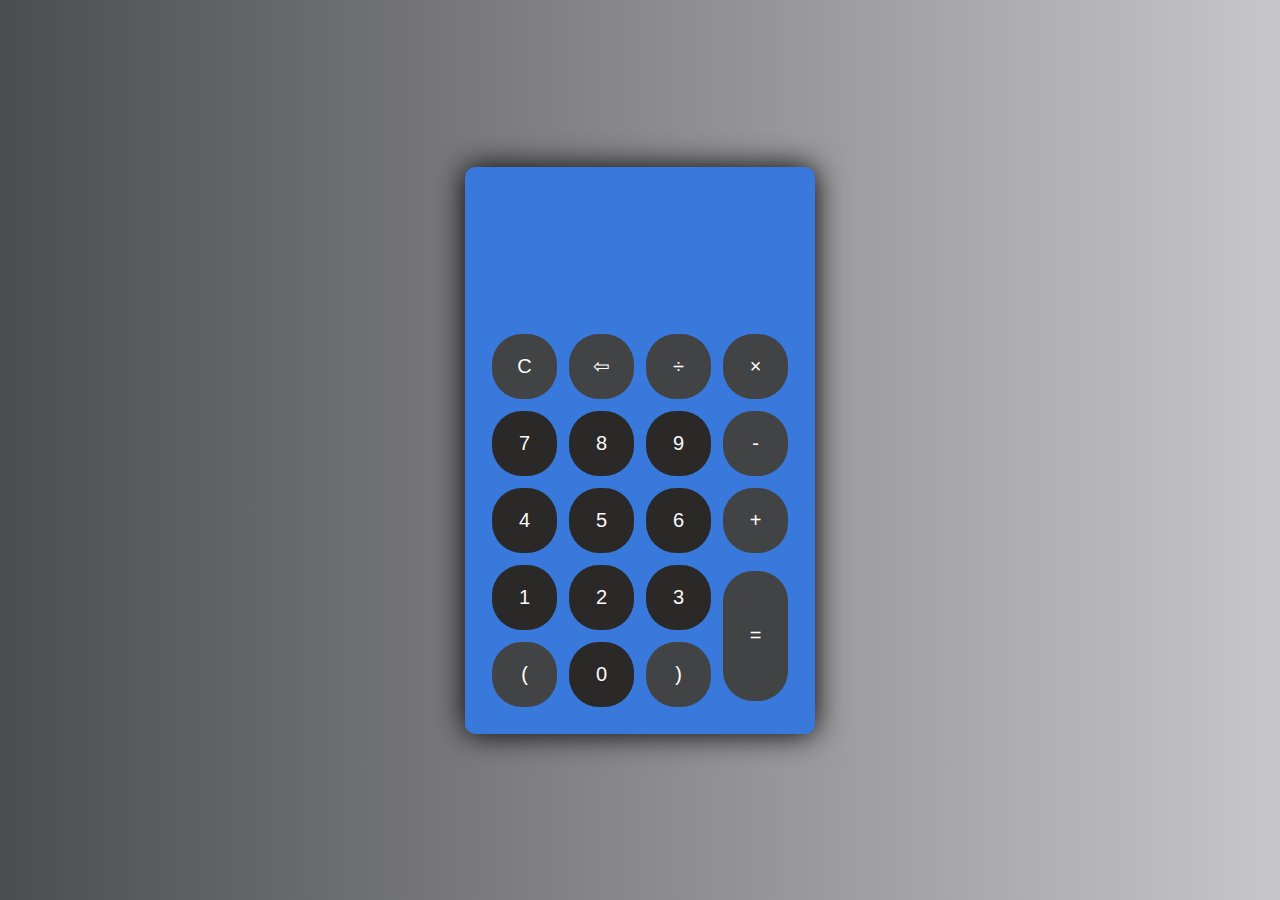
<file: calculator/index.html>
<!DOCTYPE html>
<html lang="en">
<head>
    <meta charset="UTF-8">
    <meta http-equiv="X-UA-Compatible" content="IE=edge">
    <meta name="viewport" content="width=device-width, initial-scale=1.0">
    <link rel="stylesheet" href="style.css">
    <title>Calculator</title>
</head>
<body>
    <div class="container">
        <div class="calculator dark">
            <div class="display-screen">
                <div id="display"></div>
            </div>
            <div class="buttons">
                <table>
                    <tr>
                        <td><button class="btn-operator" id="clear">C</button></td>
                        <td><button class="btn-operator" id="backspace">⇦</button></td>
                        <td><button class="btn-operator" id="/">&divide</button></td>
                        <td><button class="btn-operator" id="*">&times</button></td>
                    </tr>
                    <tr>
                        <td><button class="btn-number" id="7">7</button></td>
                        <td><button class="btn-number" id="8">8</button></td>
                        <td><button class="btn-number" id="9">9</button></td>
                        <td><button class="btn-operator" id="-">-</button></td>
                    </tr>
                    <tr>
                        <td><button class="btn-number" id="4">4</button></td>
                        <td><button class="btn-number" id="5">5</button></td>
                        <td><button class="btn-number" id="6">6</button></td>
                        <td><button class="btn-operator" id="+">+</button></td>
                    </tr>
                    <tr>
                        <td><button class="btn-number" id="1">1</button></td>
                        <td><button class="btn-number" id="2">2</button></td>
                        <td><button class="btn-number" id="3">3</button></td>
                        <td rowspan="2"><button class="btn-operator" id="equal">=</button></td>
                    </tr>
                    <tr>
                        <td><button class="btn-operator" id="(">(</button></td>
                        <td><button class="btn-number" id="0">0</button></td>
                        <td><button class="btn-operator" id=")">)</button></td>
                    </tr>
                </table>
            </div>
        </div>
    </div>
    <script src="main.js"></script>
</body>
</html>
</file>
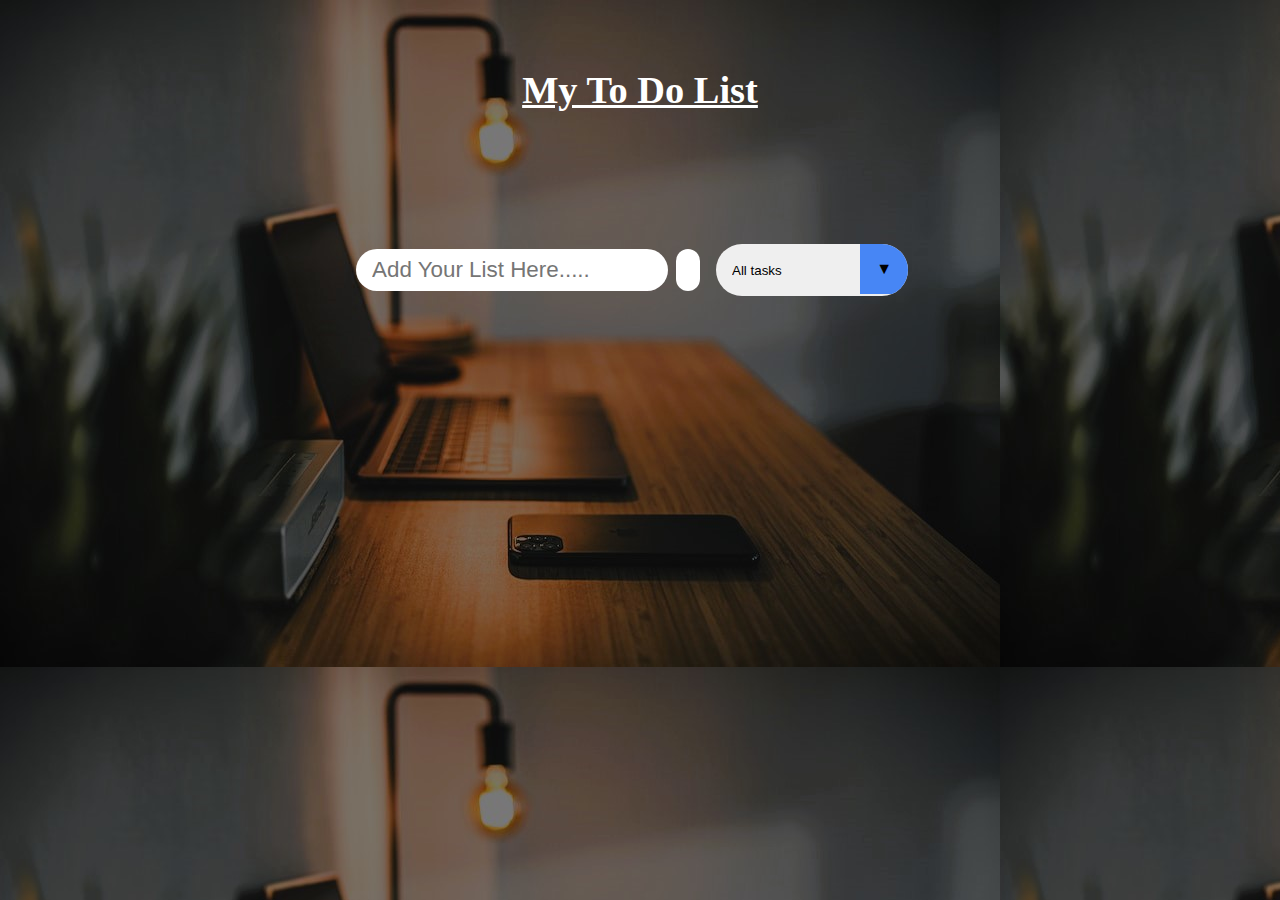
<file: Todo-List-App/index.html>
<!DOCTYPE html>
<html lang="en">
<head>
    <meta charset="UTF-8">
    <meta http-equiv="X-UA-Compatible" content="IE=edge">
    <meta name="viewport" content="width=device-width, initial-scale=1.0">
    <title>To Do List Web App</title>
    <!-- Google Fonts -->
    <link rel="preconnect" href="https://fonts.googleapis.com">
    <!-- Font Awesome cdn css -->
    <link rel="stylesheet" href="https://cdnjs.cloudflare.com/ajax/libs/font-awesome/5.15.3/css/all.min.css" integrity="sha512-iBBXm8fW90+nuLcSKlbmrPcLa0OT92xO1BIsZ+ywDWZCvqsWgccV3gFoRBv0z+8dLJgyAHIhR35VZc2oM/gI1w==" crossorigin="anonymous" referrerpolicy="no-referrer" />
    <link rel="stylesheet" href="./styles.css">
</head>
    <body> 
    <header>
        <h1><u>My To Do List</u></h1>
    </header> 
    <form action="">
        <input type="text" placeholder="Add Your List Here....." class="todo-input">
        <button class="todo-button" type="submit">
            <i class="fas fa-plus-circle fa-lg"></i>
        </button>
        <div class="select">
            <select name="todos" class="filter-todo">
                <option value="all">All tasks</option>
                <option value="completed">Completed tasks</option>
                <option value="incomplete">Incomplete tasks</option>
            </select>
        </div>
    </form>

    <div class="todo-container">
        <ul class="todo-list"></ul>
    </div>

    <script src="./script.js"></script>
    
</body>
</html>
</file>
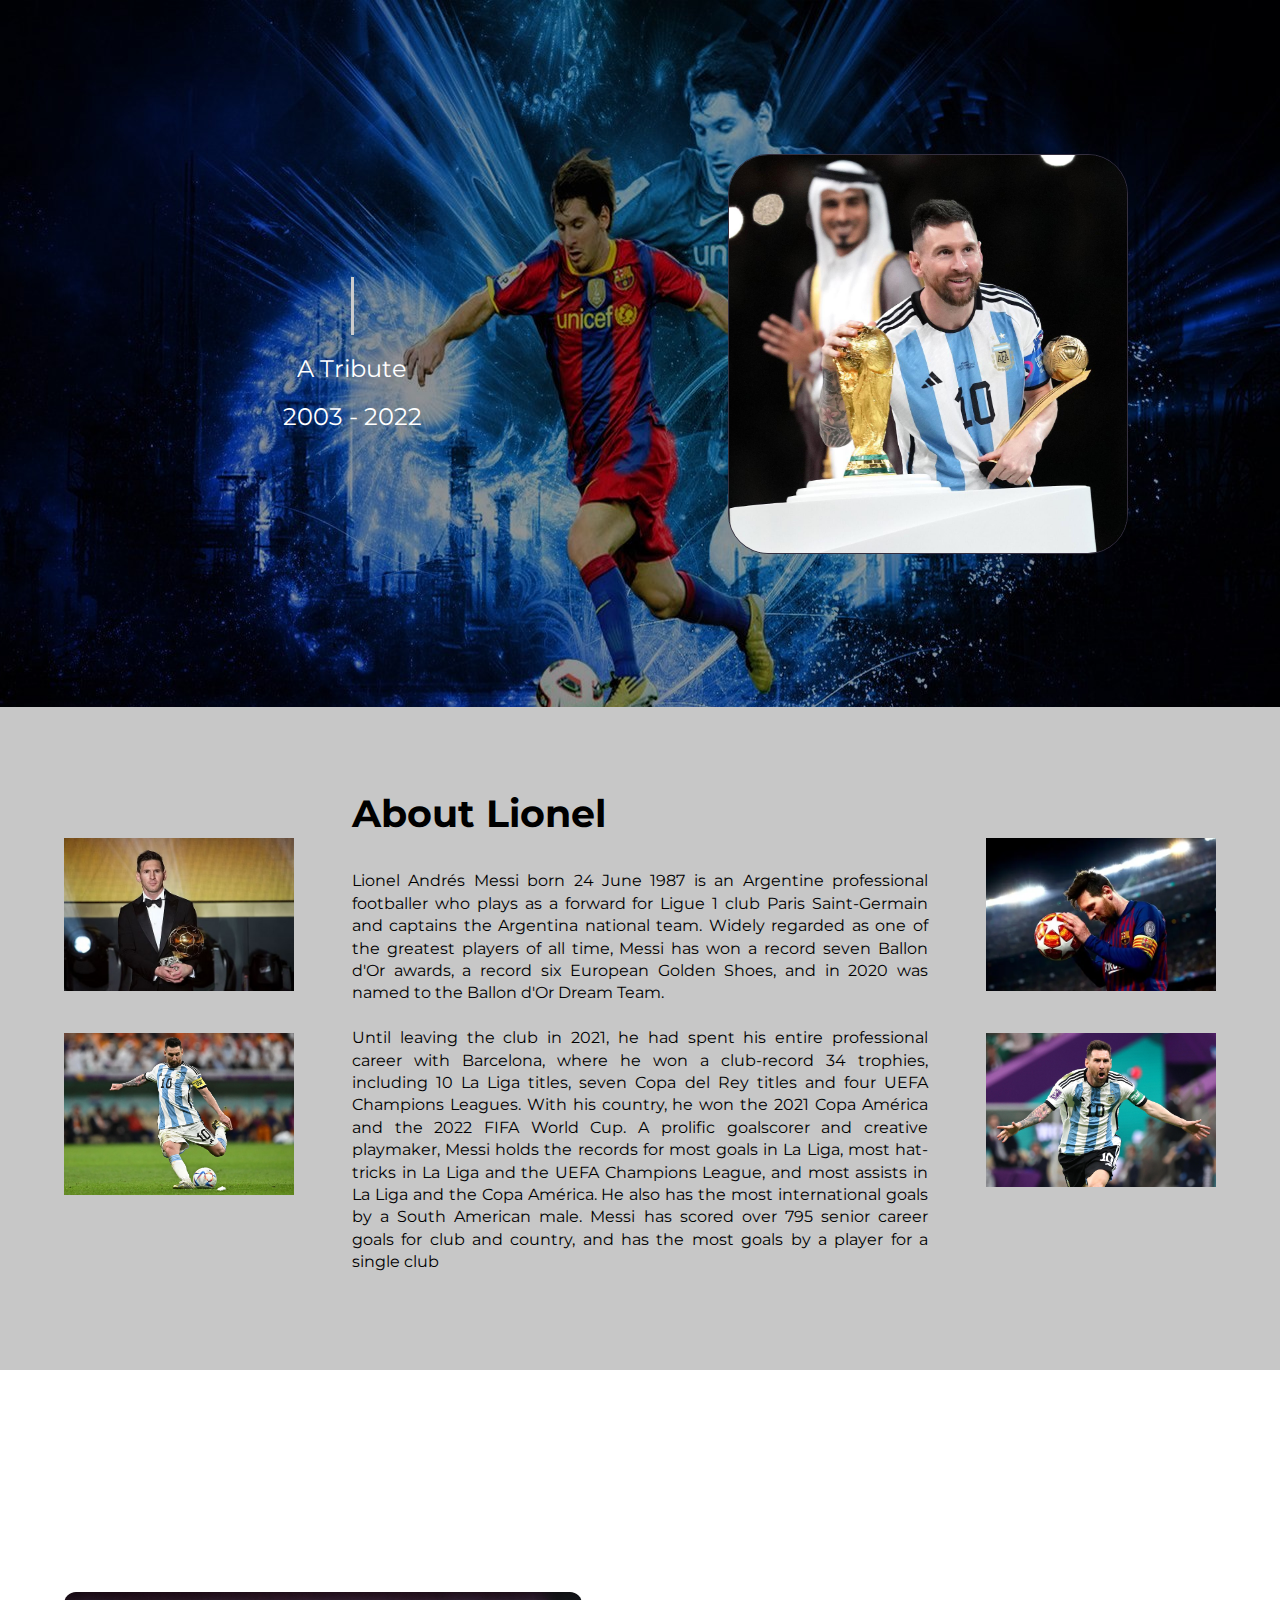
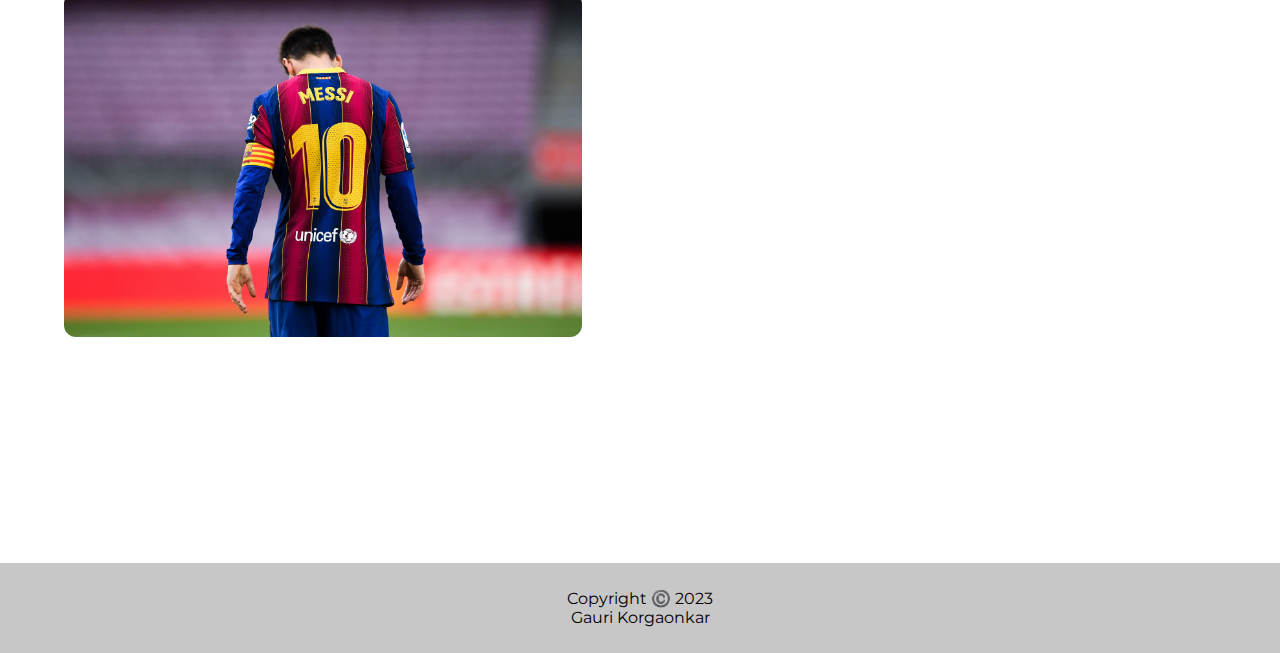
<file: tributepage-2-2/index.html>
<!DOCTYPE html>
<html lang="en">

<head>
    <meta charset="UTF-8">
    <meta http-equiv="X-UA-Compatible" content="IE=edge">
    <meta name="viewport" content="width=device-width, initial-scale=1.0">
    <title>Lionel Messi - A Tribute</title>
    <link rel="stylesheet" href="style.css">
</head>

<body>
    <!-- landing -->
    <div class="container1">
        <div class="containerland">
            <div class="left">
                <div class="container0">
                    <div class="container">
                        <p><span class="typed-text"></span><span class="cursor">&nbsp;</span></p>
                    </div>
                </div><br>
                <p class="byline">A Tribute</p><br>
                <p class="byline">2003 - 2022</p>
            </div>
            <div class="right">
                <img src="msd1.jpg" width="400" height="400" class="msd1">
            </div>
        </div>
        <!-- About -->
        <div class="container2">
            <div class="picsrow1">
                <img src="msd2.avif" class="row1" alt="" srcset=""><br>
                <img src="msd5.webp" class="row2" alt="" srcset="">
            </div>
            <div class="textparas">
                <p class="abthead"><strong>About Lionel</strong></p><br><br>
                <p class="para1">Lionel Andrés Messi born 24 June 1987 is an Argentine professional footballer who plays as a forward for Ligue 1 club Paris Saint-Germain and captains the Argentina national team. 
                    Widely regarded as one of the greatest players of all time, Messi has won a record seven Ballon d'Or awards, a record six European Golden Shoes, and in 2020 was named to the Ballon d'Or Dream Team. 
                    </p><br>

                <p class="para2">Until leaving the club in 2021, he had spent his entire professional career with Barcelona, where he won a club-record 34 trophies, including 10 La Liga titles, seven Copa del Rey titles and four UEFA Champions Leagues. 
                    With his country, he won the 2021 Copa América and the 2022 FIFA World Cup. A prolific goalscorer and creative playmaker, Messi holds the records for most goals in La Liga, most hat-tricks in La Liga and the UEFA Champions League, and most assists in La Liga and the Copa América.
                    He also has the most international goals by a South American male. Messi has scored over 795 senior career goals for club and country, and has the most goals by a player for a single club</p>
            </div>
            <div class="picsrow2">
                <img src="msd3.webp" class="row1" alt="" srcset=""><br>
                <img src="msd4.jpg" class="row2" alt="" srcset="">
            </div>
        </div>
        <!-- gallery -->
        <div class="containergall">
        <div class="left2"><div class="slideshow-container">

            <div class="mySlides fade">
              <img src="msd6.jpeg">
            </div>
            
            <div class="mySlides fade">
              <img src="msd7.jpg">
            </div>
            
            <div class="mySlides fade">
              <img src="msd8.jpg">
            </div>
            <div class="mySlides fade">
              <img src="msd9.avif">
            </div>
            <div class="mySlides fade">
              <img src="msd10.webp">
            </div>
            <br>
            
            <div style="text-align:center">
              <span class="dot"></span> 
              <span class="dot"></span> 
              <span class="dot"></span> 
              <span class="dot"></span> 
              <span class="dot"></span> 
            </div>
            
            
            </div>
        </div>
        <div class="right2">
            <h2>Career Highlights</h2><br>
            <ul type="square">
                <li>Most FIFA World Player of the Year/FIFA Ballon d'Or/Best FIFA Men's Player Awards: 7 (2009–2012, 2015, 2019, 2022)</li>
                <li>Most official goals for a single club: 672, for Barcelona</li>
                <li>Most recorded assists for a single club: 268, for Barcelona</li>
                <li>Most goals in Finals: 34, Most Assists in Finals: 15</li>
                <li>Only player to have won more than one FIFA World Cup Golden Ball: 2014 and 2022</li>
                <li>Only player to score 40+ goals in 12 consecutive seasons</li>
                <li>Youngest player to play for Argentina in a FIFA World Cup: aged 18 years and 357 days in 2006</li>
                <li>Most Man of the Match awards won in FIFA World Cup matches: 11 (1 in 2010, 4 in 2014, 1 in 2018, 5 in 2022)</li>
                <li>Most Man of the Match awards won in a single FIFA World Cup: 5, in 2022 (2020)</li>
            </ul>
        </div>
        </div>
        <!-- footer  -->
        <footer>
            <span>Copyright ©️ 2023 <br> Gauri Korgaonkar</span>
        </footer>
        <script src="main.js"></script>
</body>

</html>
</file>
<file: calculator/style.css>
* {
    padding: 0;
    margin: 0;
    box-sizing: border-box;
    outline: 0;
    transition: all 0.5s ease;
} 
       body {
    font-family:'digital-clock-font'    
    }
a {
    text-decoration: none;
    color: #ffffff;
}
body {
    background-image: linear-gradient(to left, rgb(199, 198, 202), rgb(76, 77, 80));
}
.container {
    height: 100vh;
    width: 100vw;
    display: grid;
    place-items: center;
}
.calculator {
    position: relative;
    height: auto;
    width: auto;
    padding: 20px;
    border-radius: 10px;
    box-shadow: 0 0 30px rgb(0, 0, 0);
}
#display {
    margin: 0 10px;
    height: 120px;
    width: auto;
    max-width: 270px;
    display: flex;
    align-items: flex-end;
    justify-content: flex-end;
    font-size: 35px;
    margin-bottom: 20px;
    overflow-x: scroll;
}
#display::-webkit-scrollbar {
    display: block;
    height: 3px;
}
button {
    height: 65px;
    width: 65px;
    border: 0;
    border-radius: 30px;
    margin: 5px;
    font-size: 20px;
    cursor: pointer;
    transition: all 200ms ease;
}
button:hover {
    transform: scale(1.1);
}
button#equal {
    height: 130px;
}
.calculator {
    background-color: #3879db;
}
.calculator #display {
    color: #f8fafb;
}
.calculator button#clear {
    background-color:#424345;
    color: #f8fafb;
}
.calculator button.btn-number {
    background-color: #2b2828;
    color: #fbfaf8;
}
.calculator button.btn-operator {
    background-color: #424345;
    color: #ffffff;
}
.calculator button.btn-equal {
    background-color: #dea71c;
    color: #ffffff;
}
</file>
<file: Todo-List-App/styles.css>
* {
    margin: 0;
    padding: 0;
    box-sizing: border-box;
}

body {
    background-image: url("todo.jpg");
    font-family: 'Times New Roman', Helvetica, sans-serif;
    min-height: 100vh;
}

header {
    font-size: 1.2rem;
    color:white;
}

header, 
form {
    min-height: 20vh;
    display: flex;
    justify-content: center;
    align-items: center;
}

form input, 
form button {
    padding: 0.5rem;
    padding-left: 1rem;
    font-size: 1.4rem;
    border: none;
    background: white;
    border-radius: 2rem;
}

form button {
    color: rgb(87, 138, 248);
    background: white;
    cursor: pointer;
    transition: all 0.3 ease;
    margin-left: 0.5rem;
}

form button:hover {
    color: white;
    background: rgb(181, 199, 237);
}

.fa-plus-circle {
    margin-top: 0.3rem;
    margin-left: -8px;
}

.todo-container {
    display: flex;
    justify-content: center;
    align-items: center;
}

.todo-list {
    min-width: 30%;
    list-style: none;
}

.todo {
    margin: 0.5rem;
    padding-left: 0.5rem;
    background: white;
    color: black;
    font-size: 1.2rem;
    display: flex;
    justify-content: space-between;
    align-items: center;
    transition: 0.5s;
    border-radius: 2rem;
}

.todo li {
    flex: 1;
}

.trash-btn, 
.complete-btn {
    color: rgb(0, 0, 0);
    border: none;
    padding: 1rem;
    cursor: pointer;
    font-size: 1.5rem;
}

.complete-btn {
    background: rgba(235, 161, 100, 0.808);
}

.trash-btn {
    border-top-right-radius: 1.75rem;
    border-bottom-right-radius: 1.75rem;
    background: rgb(232, 101, 101);
}

.todo-item {
    padding: 0rem 0.5rem;
}

.fa-trash, 
.fa-check-circle {
    pointer-events: none;
}

.completed {
    text-decoration: line-through;
    opacity: 0.5;
}

.slide {
    transform: translateX(10rem);
    opacity: 0;
}

select {
    -webkit-appearance: none;
    -moz-appearance: none;
    appearance: none;
    outline: none;
    border: none;
}

.select {
    margin: 1rem;
    position: relative;
    overflow: hidden;
    border-radius: 50px;
}

select {
    color:rgb(0, 0, 0);
    width: 12rem;
    height: 3.2rem;
    cursor: pointer;
    padding: 1rem;
}

.select::after {
    content: "\25BC";
    position: absolute;
    background:rgb(71, 134, 245);
    top: 0;
    right: 0;
    padding: 1rem;
    pointer-events: none;
    transition: all 0.3s ease;
}

.select::hover::after {
    background: white;
    color: rgb(148, 235, 148);
}
</file>
<file: tributepage-2-2/style.css>
@import url('https://fonts.googleapis.com/css?family=Montserrat');
*{
    box-sizing: border-box;
    margin: 0;
    padding: 0;
    font-family: 'Montserrat', sans-serif;
}
/* landing */
.containerland{
    display: flex;
    flex-direction: row;
    background: url(bgimg2.jpg) no-repeat center center fixed;
    background-size: cover;
    color: white;
    padding: 12% 5%;
    width: 100%;
  }
  .container p {
    font-size: 3rem;
    font-weight: bold;
    letter-spacing: 0.1rem;
    text-align: center;
    overflow: hidden;
  }
  .container p span.typed-text {
    font-weight: normal;
    color: #fdfdfd;
  }
  .container p span.cursor {
    display: inline-block;
    background-color: #ccc;
    margin-left: 0.1rem;
    width: 3px;
    animation: blink 1s infinite;
  }
  .container p span.cursor.typing {
    animation: none;
  }
  .byline{
    font-size: 1.5rem;
  }
  .left, .right{
    width: 50%;
    display: flex;
    flex-direction: column;
    align-items: center;
    justify-content: center;
  }
  .msd1{
    border: 1px solid rgb(53, 47, 63);
    border-radius: 10%;
    background-color: rgb(166, 166, 212);
  }
  @keyframes blink {
    0%  { background-color: #ccc; }
    49% { background-color: #ccc; }
    50% { background-color: transparent; }
    99% { background-color: transparent; }
    100%  { background-color: #ccc; }
  }
/* about */
.container2{
    display: flex;
    flex-direction: row;
    background-color: rgb(199, 199, 199);
    padding: 3% 5%;
    color: black;
}
.abthead{
    font-size: 2.4rem;
}
.picsrow1{
    display: flex;
    flex-direction: column;
    width: 20%;
    margin-top: 8%;
}
.textparas{
    width: 60%;
    padding: 5%;
    line-height: 1.4rem;
    text-align: justify;
}
h2{
    display: flex;
    flex-direction: row;
    align-items: center;
    justify-content: center;
}
.picsrow2{
    width: 20%;
    display: flex;
    flex-direction: column;
    margin-top: 8%;
} 
.row1{
    padding-bottom: 5%;
} 
.row2{
    padding-top: 5%;
}
/* Third Div */
.container3{
    padding: 5% 0;
    background: url(bgimg2.jpg) no-repeat center center fixed;
    background-size: cover;
}
.left2{
    width: 50%;
    display: flex;
    flex-direction: column;
    align-items: center;
    justify-content: center;
}
.slideshow-container{
    width: 100%;
    display: flex;
    align-items: center;
    justify-content: center;
}
.slideshow-container img{
    border-radius: 12px;
    width: 90%;
}
.right2{
    background: rgb(255,255,255, 0.16);
    backdrop-filter: blur(10px);
    border-radius: 12px;
    width: 50%;
    display: flex;
    flex-direction: column;
    align-items: center;
    justify-content: center;
    line-height: 1.9rem;
}
.containergall{
    
    display: flex;
    flex-direction: row;
    background: url(bgimg2.jpg) no-repeat center center fixed;
    background-size: cover;
    color: white;
    padding: 12% 5%;
    width: 100%;
}
/* foot */
footer{
    display: flex;
    flex-direction: row;
    background-color: rgb(199, 199, 199);
    padding: 2% 5%;
    color: black;
    justify-content: center;
    text-align: center;
}
/* media query */
@media only screen and (max-width:1024px) {
    .picsrow1, .picsrow2{
        margin-top: 15%;
    }
    .textparas{
        font-size: 85%;
    }
    .right2{
        padding: 2%;
        font-size: 80%;
    }
    .containergall{
        flex-direction: column;
    }
    .left2, .right2{
        width: 100%;
        align-items: center;
        justify-content: center;
        font-size: 100%;
    }
}
@media only screen and (max-width: 768px){
    .container p{
        font-size: 2rem;
        font-weight: bolder;
    }
    .msd1{
        width: 75%;
    }
    .containerland{
        flex-direction: column-reverse;
    }
    .left, .right{
        width: 100%;
        margin: 2% 0;
    }
    .container2{
        flex-direction: column;
    }
    .para1, .para2{
        font-weight: bold;
        font-size: 120%;
    }
    .picsrow1, .picsrow2{
        width: 100%;
        margin-top: 1%;
        margin-bottom: 3%;
    }
    .row1{
        display: none;
    }
    .row2{
        flex-direction: row;
        align-items: center;
        justify-content: center;
        width: 100%;
    }
    .textparas{
        font-size: 75%;
        width: 100%;
    }
    .left2{
        padding-bottom: 10%;
    }
    .right2{
        font-size: 85%;
    }
    ul{
        overflow-x: hidden;
        word-wrap: break-word;
        padding: 0 2%;
    }
    footer{
        font-size: 70%;
    }
}
</file>
